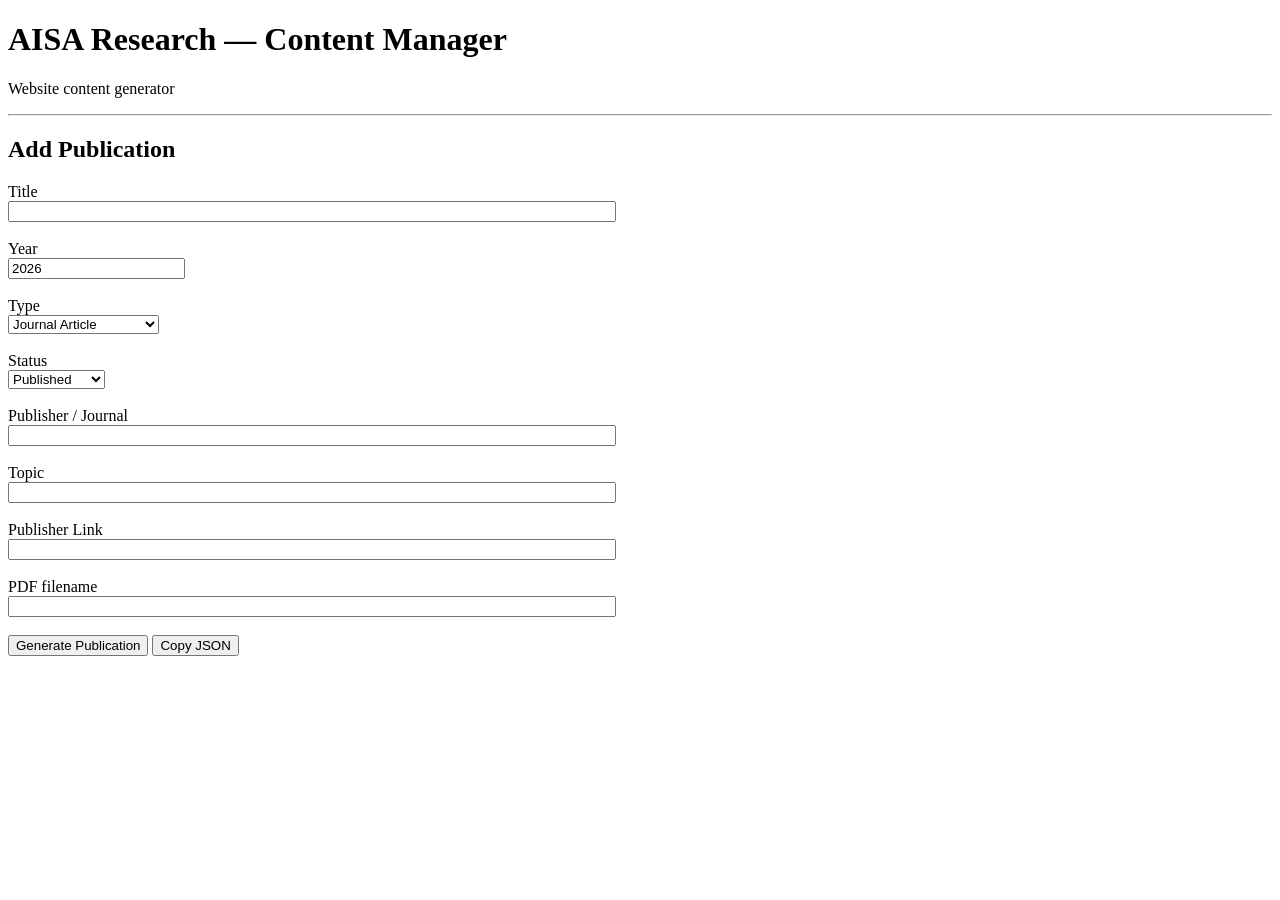
<file: admin.html>
<!DOCTYPE html>
<html lang="en">
<head>
  <meta charset="UTF-8">
  <meta name="viewport" content="width=device-width, initial-scale=1.0">
  <title>AISA Research — Content Manager</title>
</head>
<body>

<h1>AISA Research — Content Manager</h1>
<p>Website content generator</p>

<hr>

<h2>Add Publication</h2>

<label>Title</label><br>
<input id="pub-title" type="text" style="width:600px"><br><br>

<label>Year</label><br>
<input id="pub-year" type="number" value="2026"><br><br>

<label>Type</label><br>
<select id="pub-type">
  <option>Journal Article</option>
  <option>Book Chapter</option>
  <option>Research Monograph</option>
  <option>Conference Paper</option>
</select><br><br>

<label>Status</label><br>
<select id="pub-status">
  <option>Published</option>
  <option>Forthcoming</option>
  <option>Accepted</option>
</select><br><br>

<label>Publisher / Journal</label><br>
<input id="pub-publisher" type="text" style="width:600px"><br><br>

<label>Topic</label><br>
<input id="pub-topic" type="text" style="width:600px"><br><br>

<label>Publisher Link</label><br>
<input id="pub-link" type="text" style="width:600px"><br><br>

<label>PDF filename</label><br>
<input id="pub-pdf" type="text" style="width:600px"><br><br>

<button type="button" onclick="generatePublication()">Generate Publication</button>
<button type="button" onclick="copyPublication()">Copy JSON</button>

<pre id="pub-output"></pre>

<script>
function generatePublication() {
  const data = {
    title: document.getElementById('pub-title').value.trim(),
    year: Number(document.getElementById('pub-year').value),
    type: document.getElementById('pub-type').value,
    status: document.getElementById('pub-status').value,
    publisher: document.getElementById('pub-publisher').value.trim(),
    topic: document.getElementById('pub-topic').value.trim()
  };

  const link = document.getElementById('pub-link').value.trim();
  const pdf = document.getElementById('pub-pdf').value.trim();

  if (link) data.link = link;
  if (pdf) data.pdf = pdf;

  document.getElementById('pub-output').textContent =
    JSON.stringify(data, null, 2) + ',';
}

function copyPublication() {
  const text = document.getElementById('pub-output').textContent;
  navigator.clipboard.writeText(text);
}
</script>

</body>
</html>
</file>
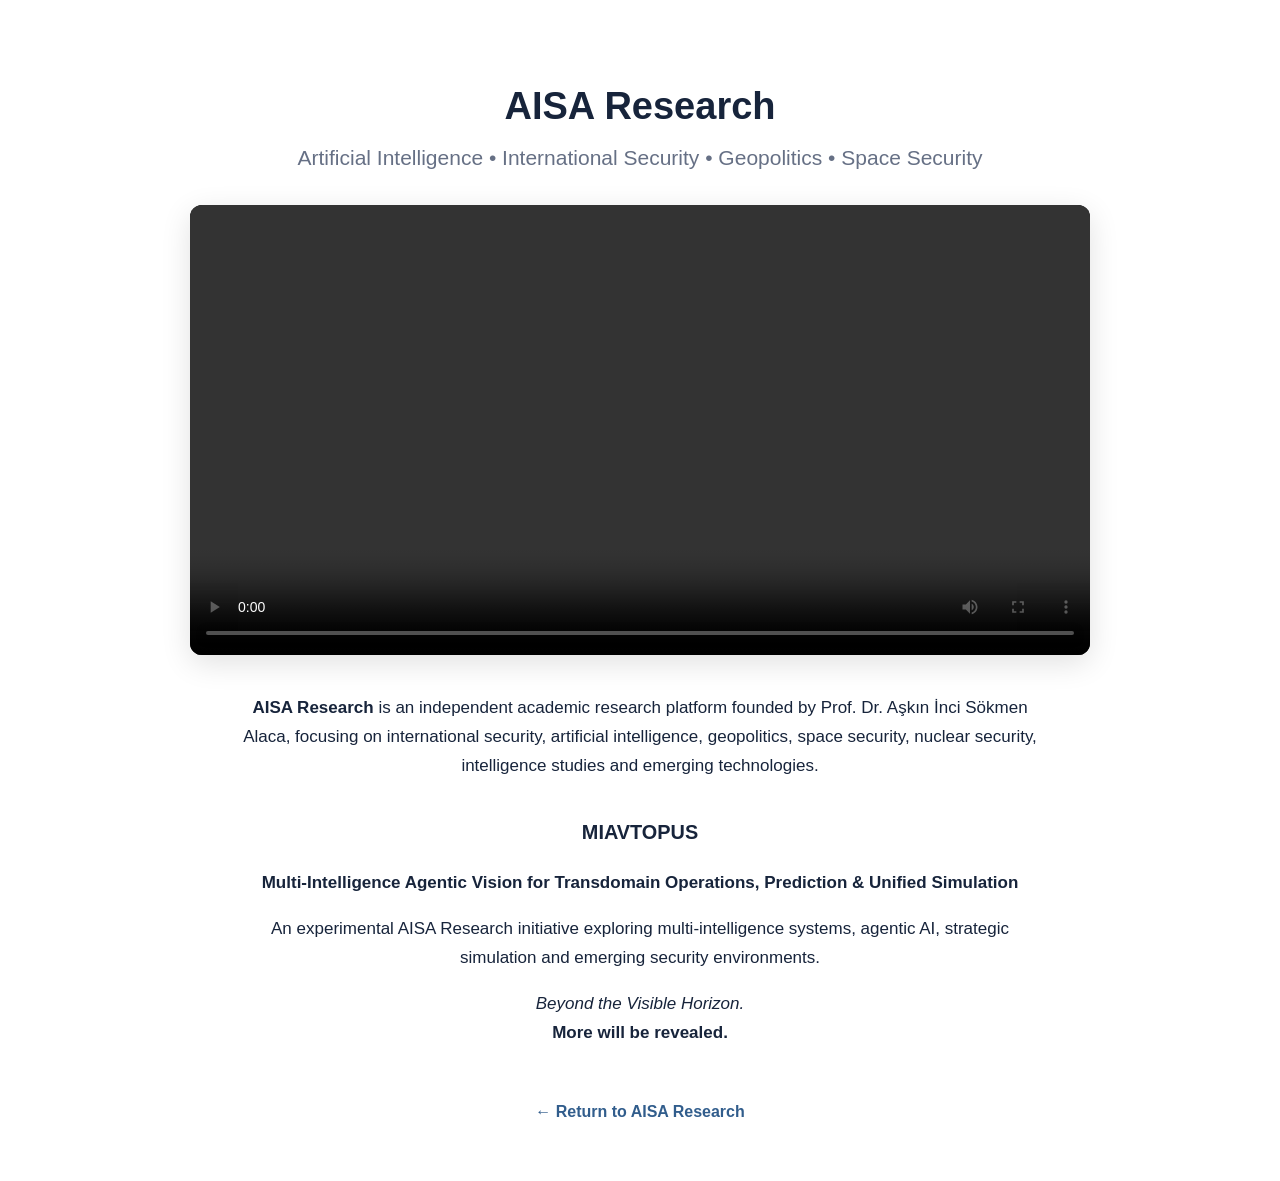
<file: aisa-research-video.html>
<!DOCTYPE html>
<html lang="en">
<head>
  <meta charset="UTF-8">
  <meta name="viewport" content="width=device-width, initial-scale=1.0">

  <title>AISA Research | Official Introduction Video</title>

  <meta name="description" content="Official introduction video of AISA Research, an independent academic research platform founded by Prof. Dr. Aşkın İnci Sökmen Alaca.">


<meta property="og:title" content="AISA Research | MIAVTOPUS">
<meta property="og:description" content="Explore AISA Research and the emerging MIAVTOPUS initiative — Multi-Intelligence Agentic Vision for Transdomain Operations, Prediction & Unified Simulation.">
<meta property="og:image" content="https://aisaresearch.org/miavtopus-preview.jpg">
<meta property="og:url" content="https://aisaresearch.org/aisa-research-video.html">
<meta property="og:type" content="website">


  <style>
    body {
      margin: 0;
      font-family: Arial, sans-serif;
      background: #ffffff;
      color: #17243b;
    }

    .container {
      max-width: 1000px;
      margin: 0 auto;
      padding: 60px 25px;
      text-align: center;
    }

    h1 {
      font-size: 38px;
      margin-bottom: 10px;
    }

    h2 {
      font-size: 21px;
      font-weight: normal;
      color: #667085;
      margin-bottom: 35px;
    }

    video {
      width: 100%;
      max-width: 900px;
      border-radius: 12px;
      box-shadow: 0 8px 30px rgba(0,0,0,0.12);
      background: #000;
    }

    .description {
      max-width: 800px;
      margin: 35px auto;
      font-size: 17px;
      line-height: 1.7;
    }

    .back {
      display: inline-block;
      margin-top: 20px;
      text-decoration: none;
      font-weight: bold;
      color: #315d8c;
    }
  </style>
</head>

<body>

  <div class="container">

    <h1>AISA Research</h1>

    <h2>
      Artificial Intelligence • International Security • Geopolitics • Space Security
    </h2>

    <video controls preload="metadata">
         <source src="aisa-research-introduction.mp4son.mp4" type="video/mp4">
      Your browser does not support the video element.
    </video>

    <div class="description">
      <strong>AISA Research</strong> is an independent academic research platform
      founded by Prof. Dr. Aşkın İnci Sökmen Alaca, focusing on international
      security, artificial intelligence, geopolitics, space security, nuclear
      security, intelligence studies and emerging technologies.
    </div>
<div class="description">
  <h3>MIAVTOPUS</h3>

  <p>
    <strong>Multi-Intelligence Agentic Vision for Transdomain Operations,
    Prediction &amp; Unified Simulation</strong>
  </p>

  <p>
    An experimental AISA Research initiative exploring multi-intelligence
    systems, agentic AI, strategic simulation and emerging security environments.
  </p>

  <p>
    <em>Beyond the Visible Horizon.</em><br>
    <strong>More will be revealed.</strong>
  </p>
</div>
    <a class="back" href="/">← Return to AISA Research</a>

  </div>

</body>
</html>
</file>
